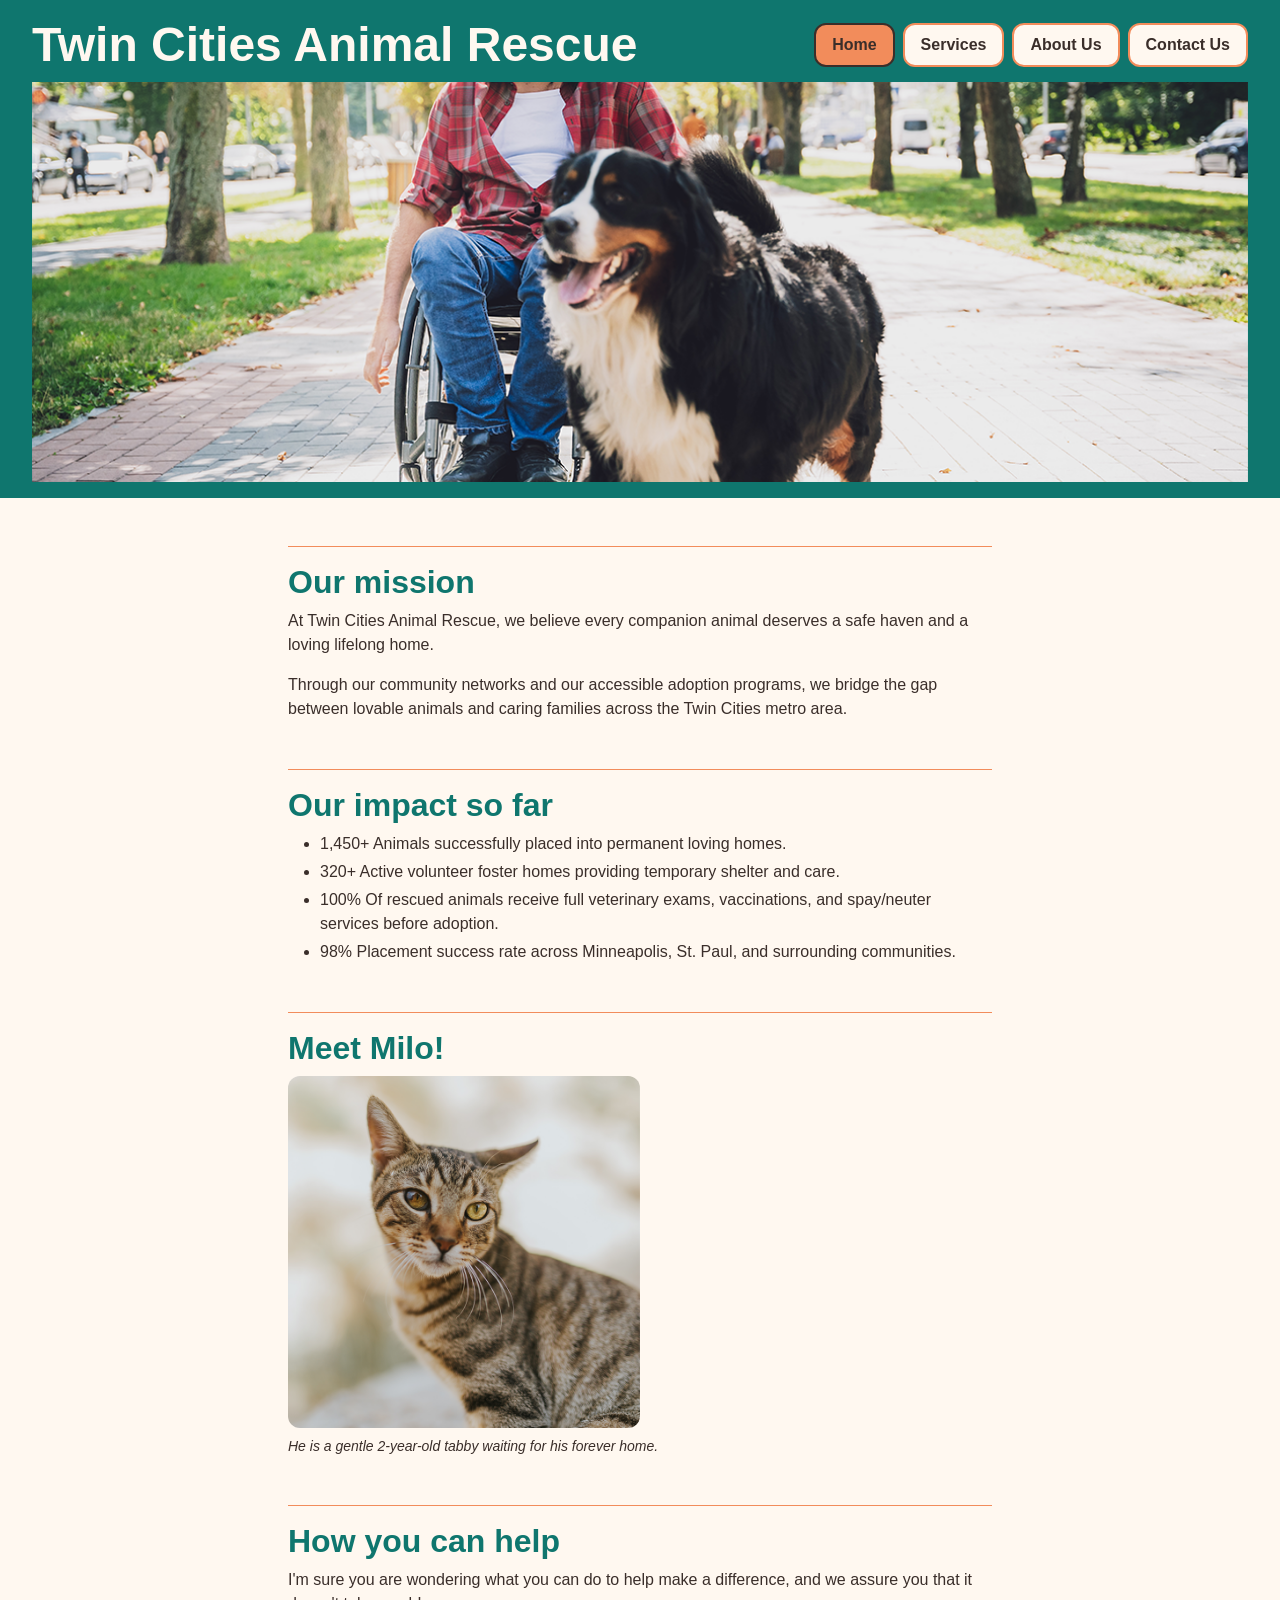
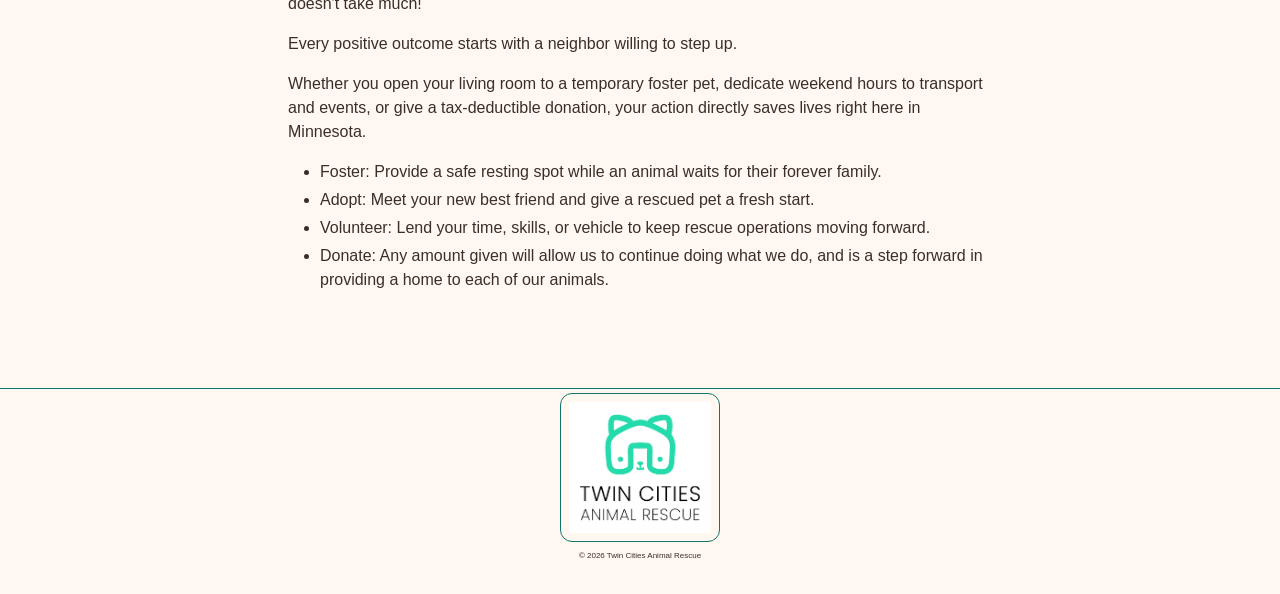
<file: index.html>
<!DOCTYPE html>
<html lang="en">
<head>
  <meta charset="UTF-8">
  <meta name="viewport" content="width=device-width, initial-scale=1">
  <title>Twin Cities Animal Rescue</title>
  <link rel="stylesheet" href="css/styles.css">
</head>
<body>
    <a href="#main-content">Skip to main content</a>
    <header>
        <h1>Twin Cities Animal Rescue</h1>
        <nav aria-label="Primary Navigation">
            <ul>
                <li><a href="index.html" aria-current="page">Home</a></li>
                <li><a href="services.html">Services</a></li>
                <li><a href="about.html">About Us</a></li>
                <li><a href="contact.html">Contact Us</a></li>
            </ul>
        </nav>
        <picture>
            <source media="(min-width: 600px)" srcset="assets/rescue-feature-large_c.png">
            <img src="assets/rescue-feature-small_c.png" alt="Rescue dog walking outdoors with owner">
        </picture>
    </header>
    <main id="main-content">
        <section>
            <h2>Our mission</h2>
                <p>At Twin Cities Animal Rescue, we believe every companion animal deserves a safe haven and a loving lifelong home.</p>
                <p>Through our community networks and our accessible adoption programs, we bridge the gap between lovable animals and caring families across the Twin Cities metro area.</p>
        </section>
        <section>
            <h2>Our impact so far</h2>
                <ul>
                    <li>1,450+ Animals successfully placed into permanent loving homes.</li>
                    <li>320+ Active volunteer foster homes providing temporary shelter and care.</li>
                    <li>100% Of rescued animals receive full veterinary exams, vaccinations, and spay/neuter services before adoption.</li>
                    <li>98% Placement success rate across Minneapolis, St. Paul, and surrounding communities.</li>
                </ul>
        </section>
        <section>
            <h2>Meet Milo!</h2>
            <figure>
                <img src="assets/rescue-pet-spotlight_c.png" alt="Tabby cat looking up">
                <figcaption>He is a gentle 2-year-old tabby waiting for his forever home.</figcaption>
            </figure>
        </section>
        <section>
            <h2>How you can help</h2>
                <p>I'm sure you are wondering what you can do to help make a difference, and we assure you that it doesn't take much!</p>
                <p>Every positive outcome starts with a neighbor willing to step up.</p>
                <p>Whether you open your living room to a temporary foster pet, dedicate weekend hours to transport and events, or give a tax-deductible donation, your action directly saves lives right here in Minnesota.</p>
                <ul>
                    <li>Foster: Provide a safe resting spot while an animal waits for their forever family.</li>
                    <li>Adopt: Meet your new best friend and give a rescued pet a fresh start.</li>
                    <li>Volunteer: Lend your time, skills, or vehicle to keep rescue operations moving forward.</li>
                    <li>Donate: Any amount given will allow us to continue doing what we do, and is a step forward in providing a home to each of our animals.</li>
                </ul>
        </section>
    </main>
    <footer>
        <img src="assets/rescue-logo_c.png" alt="Twin Cities Animal Rescue Logo">
        <p>&copy; 2026 Twin Cities Animal Rescue</p>
    </footer>
</body>
</html>
</file>
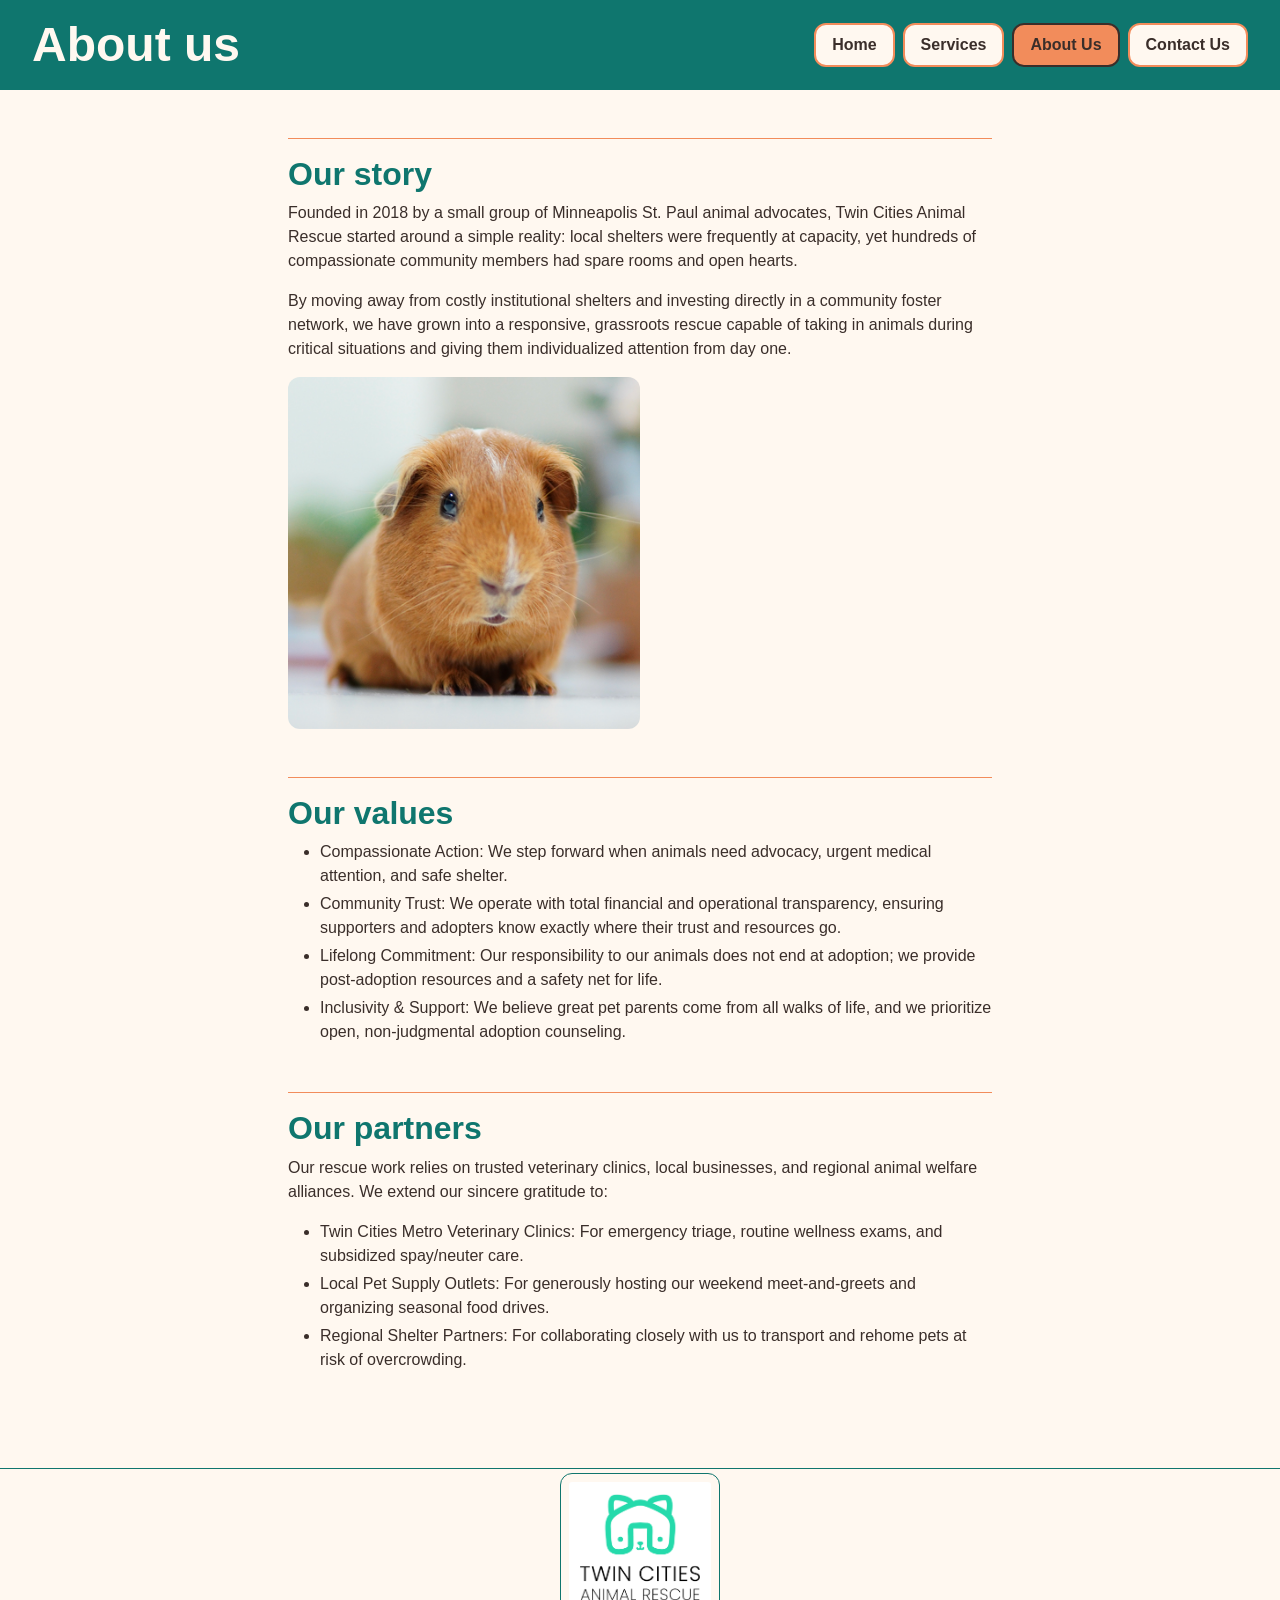
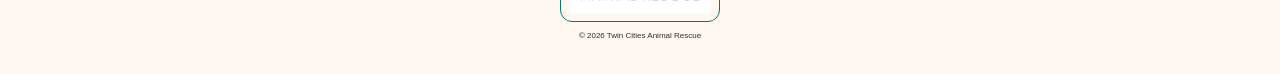
<file: about.html>
<!DOCTYPE html>
<html lang="en">
<head>
  <meta charset="UTF-8">
  <meta name="viewport" content="width=device-width, initial-scale=1">
  <title>Twin Cities Animal Rescue - About</title>
  <link rel="stylesheet" href="css/styles.css">
</head>
<body>
    <a href="#main-content">Skip to main content</a>
    <header>
        <h1>About us</h1>
        <nav aria-label="Primary Navigation">
            <ul>
                <li><a href="index.html">Home</a></li>
                <li><a href="services.html">Services</a></li>
                <li><a href="about.html" aria-current="page">About Us</a></li>
                <li><a href="contact.html">Contact Us</a></li>               
            </ul>
        </nav>
    </header>
    <main id="main-content">
        <section>
            <h2>Our story</h2>
                <p>Founded in 2018 by a small group of Minneapolis St. Paul animal advocates, Twin Cities Animal Rescue started around a simple reality: local shelters were frequently at capacity, yet hundreds of compassionate community members had spare rooms and open hearts.</p>
                <p>By moving away from costly institutional shelters and investing directly in a community foster network, we have grown into a responsive, grassroots rescue capable of taking in animals during critical situations and giving them individualized attention from day one.</p>
            <img src="assets/rescue-pet_c.png" alt="Ginger guinea pig looking friendly at the camera">
        </section>
        <section>
                <h2>Our values</h2>
                <ul>
                    <li>Compassionate Action: We step forward when animals need advocacy, urgent medical attention, and safe shelter.</li>
                    <li>Community Trust: We operate with total financial and operational transparency, ensuring supporters and adopters know exactly where their trust and resources go.</li>
                    <li>Lifelong Commitment: Our responsibility to our animals does not end at adoption; we provide post-adoption resources and a safety net for life.</li>
                    <li>Inclusivity & Support: We believe great pet parents come from all walks of life, and we prioritize open, non-judgmental adoption counseling.</li>
                </ul>
        </section>
        <section>
            <h2>Our partners</h2>
                <p>Our rescue work relies on trusted veterinary clinics, local businesses, and regional animal welfare alliances. We extend our sincere gratitude to:</p>
                <ul>
                    <li>Twin Cities Metro Veterinary Clinics: For emergency triage, routine wellness exams, and subsidized spay/neuter care.</li>
                    <li>Local Pet Supply Outlets: For generously hosting our weekend meet-and-greets and organizing seasonal food drives.</li>
                    <li>Regional Shelter Partners: For collaborating closely with us to transport and rehome pets at risk of overcrowding.</li>
                </ul>
        </section>
    </main>
    <footer>
        <img src="assets/rescue-logo_c.png" alt="Twin Cities Animal Rescue Logo">
        <p>&copy; 2026 Twin Cities Animal Rescue</p>
    </footer>
</body>
</html>
</file>
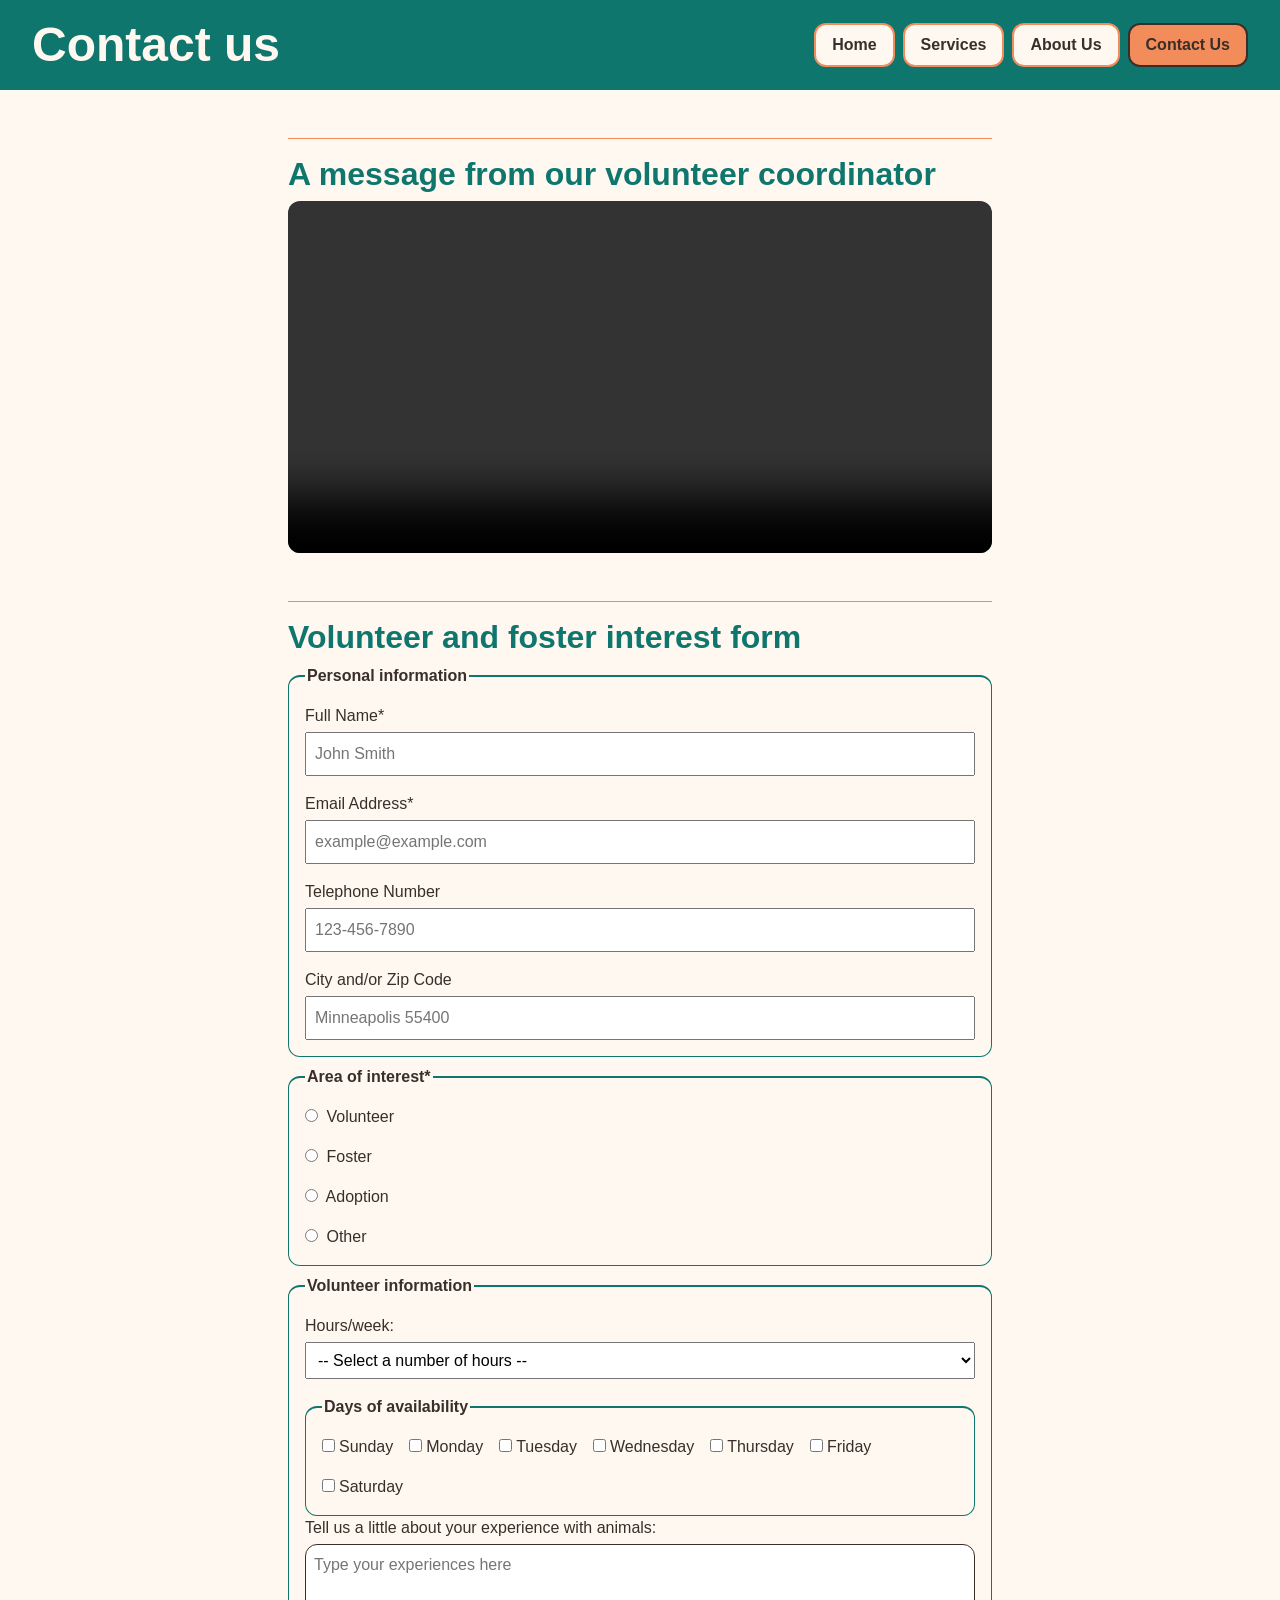
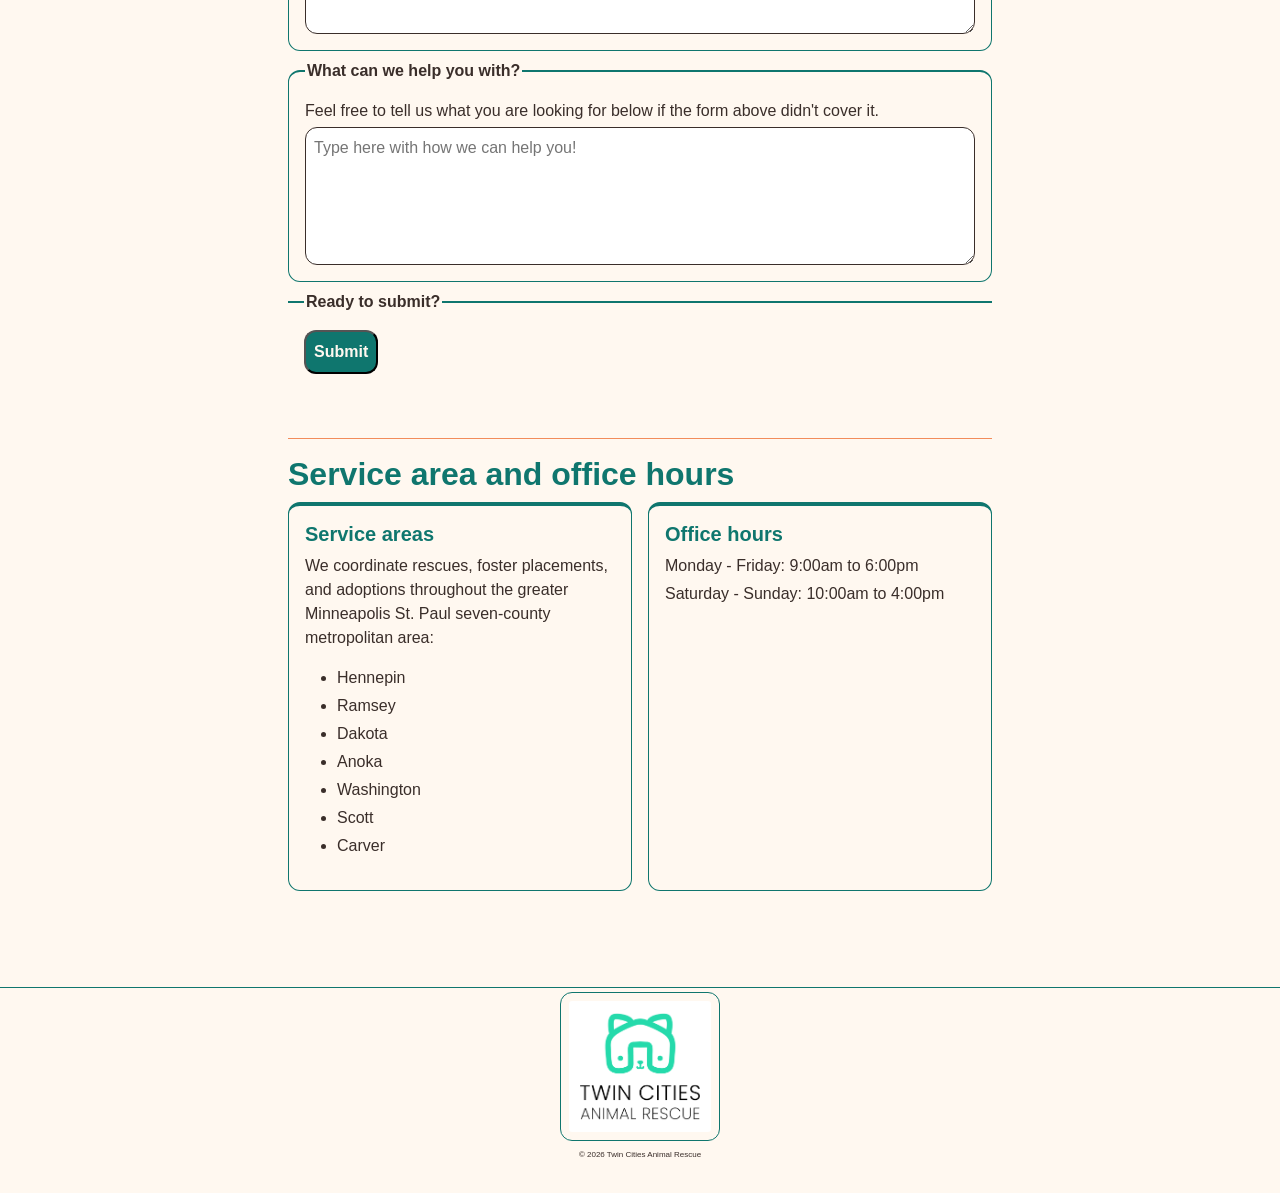
<file: contact.html>
<!DOCTYPE html>
<html lang="en">
<head>
  <meta charset="UTF-8">
  <meta name="viewport" content="width=device-width, initial-scale=1">
  <title>Twin Cities Animal Rescue - Contact</title>
  <link rel="stylesheet" href="css/styles.css">
</head>
<body>
    <a href="#main-content">Skip to main content</a>
    <header>
        <h1>Contact us</h1>
        <nav aria-label="Primary Navigation">
            <ul>
                <li><a href="index.html">Home</a></li>
                <li><a href="services.html">Services</a></li>
                <li><a href="about.html">About Us</a></li>
                <li><a href="contact.html" aria-current="page">Contact Us</a></li>               
            </ul>
        </nav>
    </header>
    <main id="main-content">
        <section>
            <h2>A message from our volunteer coordinator</h2>
            <video controls>
                <source src="assets/rescue-message_c.mp4" type="video/mp4">
                <p>Video playback is unavailable in your browser. You can listen to the audio message instead:</p>
                <audio controls>
                    <source src="assets/rescue-message_c.mp3" type="audio/mpeg">
                    <p>Your browser does not support HTML5 video or audio playback.</p>
                </audio>
            </video>
        </section>
        <section>
            <h2>Volunteer and foster interest form</h2>
            <form action="/contact" method="post">
                <fieldset>
                    <legend>Personal information</legend>
                    <div>
                        <label for="full_name">Full Name*</label>
                        <input type="text" id="full_name" name="full_name" placeholder="John Smith" required>
                    </div>
                    <div>
                        <label for="email">Email Address*</label>
                        <input type="email" id="email" name="email_address" placeholder="example@example.com" required>
                    </div>
                    <div>
                        <label for="tele">Telephone Number</label>
                        <input type="tel" id="tele" name="tele" placeholder="123-456-7890" maxlength="12" pattern="[0-9]{3}-?[0-9]{3}-?[0-9]{4}">
                    </div>
                    <div>
                        <label for="city">City and/or Zip Code</label>
                        <input type="text" id="city" name="city" placeholder="Minneapolis 55400">
                    </div>
                </fieldset>
                <fieldset>
                    <legend>Area of interest*</legend>
                    <div>
                        <input type="radio" id="aoi_volunteer" name="aoi" value="volunteer" required>
                        <label for="aoi_volunteer">Volunteer</label>
                    </div>
                    <div>
                        <input type="radio" id="aoi_foster" name="aoi" value="foster" required>
                        <label for="aoi_foster">Foster</label>
                    </div>
                    <div>
                        <input type="radio" id="aoi_adoption" name="aoi" value="adoption" required>
                        <label for="aoi_adoption">Adoption</label>
                    </div>
                    <div>
                        <input type="radio" id="aoi_other" name="aoi" value="other" required>
                        <label for="aoi_other">Other</label>
                    </div>
                </fieldset>
                <fieldset>
                    <legend>Volunteer information</legend>
                        <div>
                            <label for="hours">Hours/week:</label>
                            <select id="hours" name="hours">
                                <option value="">-- Select a number of hours --</option>
                                <option value="1-3">1-3</option>
                                <option value="4-6">4-6</option>
                                <option value="7+">7+</option>
                            </select>
                        </div>
                    <fieldset>
                        <legend>Days of availability</legend>                
                            <label><input type="checkbox" name="days" value="Su">Sunday</label>
                            <label><input type="checkbox" name="days" value="M">Monday</label>
                            <label><input type="checkbox" name="days" value="Tu">Tuesday</label>
                            <label><input type="checkbox" name="days" value="W">Wednesday</label>
                            <label><input type="checkbox" name="days" value="Th">Thursday</label>
                            <label><input type="checkbox" name="days" value="F">Friday</label>
                            <label><input type="checkbox" name="days" value="Sa">Saturday</label>
                    </fieldset>
                    <div>
                        <label for="experience">Tell us a little about your experience with animals:</label>
                        <textarea id="experience" name="experience" rows="3" cols="45" placeholder="Type your experiences here" maxlength="500"></textarea>
                    </div>
                </fieldset>
                <fieldset>
                    <legend>What can we help you with?</legend>
                        <div>
                            <label for="message">Feel free to tell us what you are looking for below if the form above didn't cover it.</label>
                            <textarea id="message" name="message" rows="5" cols="70" placeholder="Type here with how we can help you!" maxlength="500"></textarea>
                        </div>
                </fieldset>
                <fieldset>
                    <legend >Ready to submit?</legend>
                    <button type="submit">Submit</button>
                </fieldset>
            </form>
        </section>
        <section>
            <h2>Service area and office hours</h2>
            <div class="card-group">
                <div class="card">
                    <h3>Service areas</h3>
                    <p>We coordinate rescues, foster placements, and adoptions throughout the greater Minneapolis St. Paul seven-county metropolitan area:</p>
                    <ul>
                        <li>Hennepin</li>
                        <li>Ramsey</li>
                        <li>Dakota</li>
                        <li>Anoka</li>
                        <li>Washington</li>
                        <li>Scott</li>
                        <li>Carver</li>
                    </ul>
                </div>
                <div class="card">
                    <h3>Office hours</h3>
                    <ul>
                        <li>Monday - Friday: 9:00am to 6:00pm</li>
                        <li>Saturday - Sunday: 10:00am to 4:00pm</li>
                    </ul>
                </div>
            </div>
        </section>
    </main>
    <footer>
        <img src="assets/rescue-logo_c.png" alt="Twin Cities Animal Rescue Logo">
        <p>&copy; 2026 Twin Cities Animal Rescue</p>
    </footer>
</body>
</html>
</file>
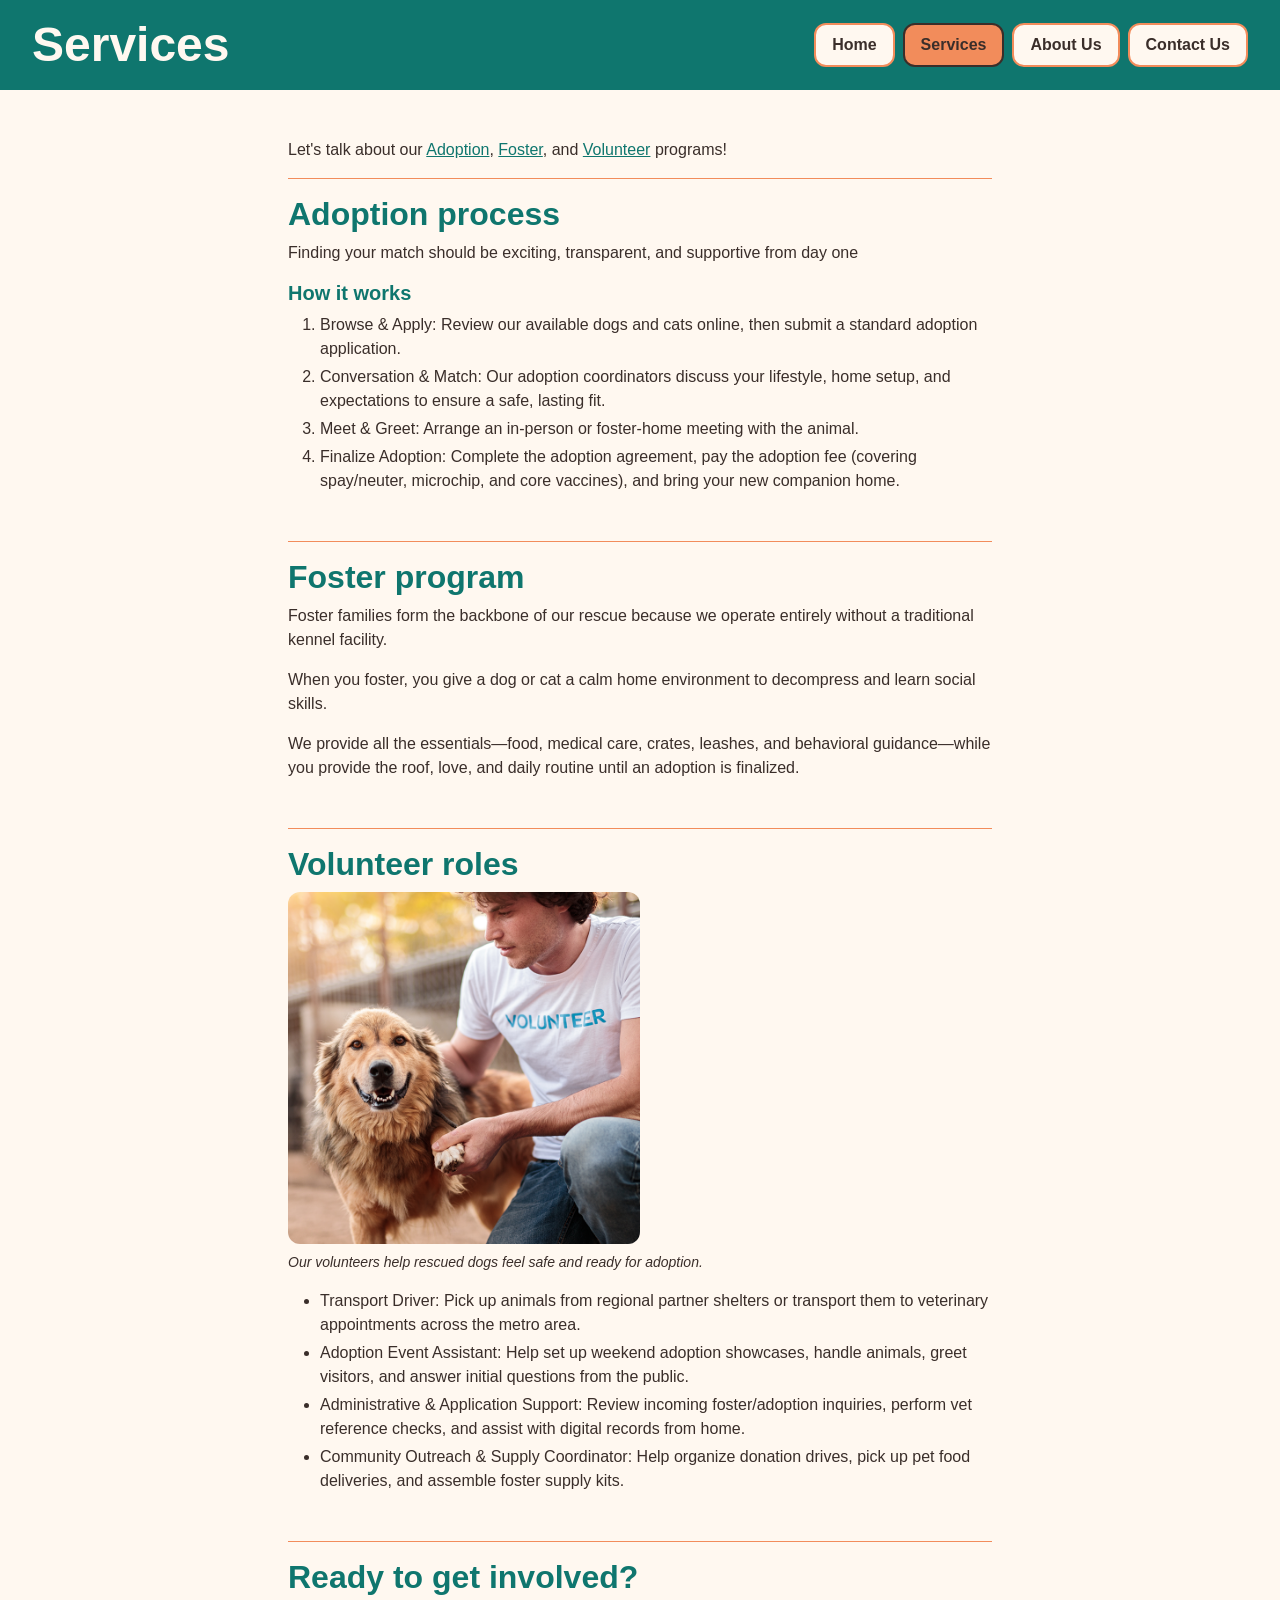
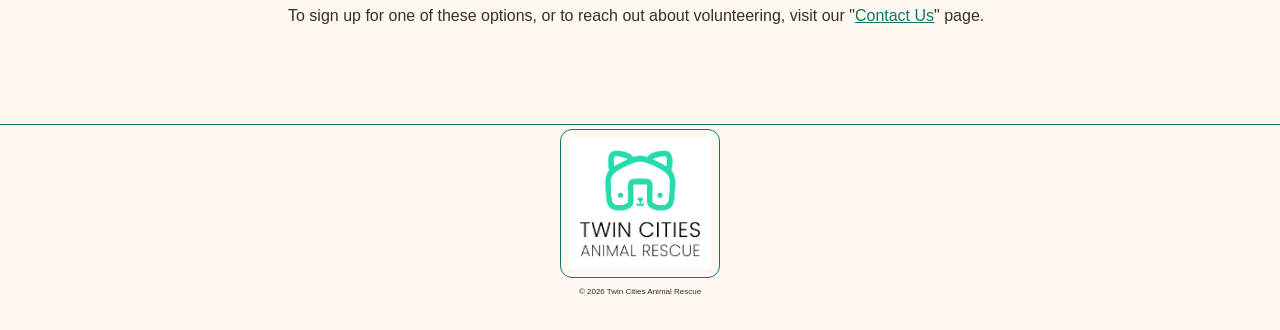
<file: services.html>
<!DOCTYPE html>
<html lang="en">
<head>
  <meta charset="UTF-8">
  <meta name="viewport" content="width=device-width, initial-scale=1">
  <title>Twin Cities Animal Rescue - Services</title>
  <link rel="stylesheet" href="css/styles.css">
</head>
<body>
    <a href="#main-content">Skip to main content</a>
    <header>
        <h1>Services</h1>
        <nav aria-label="Primary Navigation">
            <ul>
                <li><a href="index.html">Home</a></li>
                <li><a href="services.html" aria-current="page">Services</a></li>
                <li><a href="about.html">About Us</a></li>
                <li><a href="contact.html">Contact Us</a></li>              
            </ul>
        </nav>
    </header>
    <main id="main-content">
        <p>Let's talk about our <a href="#adoption">Adoption</a>, <a href="#foster">Foster</a>, and <a href="#volunteer">Volunteer</a> programs!</p>
        <section>
            <h2 id="adoption">Adoption process</h2>
                <p>Finding your match should be exciting, transparent, and supportive from day one</p>
                <h3>How it works</h3>
                <ol>
                    <li>Browse & Apply: Review our available dogs and cats online, then submit a standard adoption application.</li>
                    <li>Conversation & Match: Our adoption coordinators discuss your lifestyle, home setup, and expectations to ensure a safe, lasting fit.</li>
                    <li>Meet & Greet: Arrange an in-person or foster-home meeting with the animal.</li>
                    <li>Finalize Adoption: Complete the adoption agreement, pay the adoption fee (covering spay/neuter, microchip, and core vaccines), and bring your new companion home.</li>
                </ol>
        </section>
        <section>
                <h2 id="foster">Foster program</h2>
                    <p>Foster families form the backbone of our rescue because we operate entirely without a traditional kennel facility.</p>
                    <p>When you foster, you give a dog or cat a calm home environment to decompress and learn social skills.</p>
                    <p>We provide all the essentials—food, medical care, crates, leashes, and behavioral guidance—while you provide the roof, love, and daily routine until an adoption is finalized.</p>
        </section>
        <section>
                <h2 id="volunteer">Volunteer roles</h2>
                <figure>
                    <img src="assets/rescue-volunteer_c.png" alt="Volunteer worker interacting with happy dog">
                    <figcaption>Our volunteers help rescued dogs feel safe and ready for adoption.</figcaption>
                </figure>
                    <ul>
                        <li>Transport Driver: Pick up animals from regional partner shelters or transport them to veterinary appointments across the metro area.</li>
                        <li>Adoption Event Assistant: Help set up weekend adoption showcases, handle animals, greet visitors, and answer initial questions from the public.</li>
                        <li>Administrative & Application Support: Review incoming foster/adoption inquiries, perform vet reference checks, and assist with digital records from home.</li>
                        <li>Community Outreach & Supply Coordinator: Help organize donation drives, pick up pet food deliveries, and assemble foster supply kits.</li>
                    </ul>
        </section>
        <section>
            <h2>Ready to get involved?</h2>
            <p>To sign up for one of these options, or to reach out about volunteering, visit our "<a href="contact.html">Contact Us</a>" page.</p>
        </section>
    </main>
    <footer>
        <img src="assets/rescue-logo_c.png" alt="Twin Cities Animal Rescue Logo">
        <p>&copy; 2026 Twin Cities Animal Rescue</p>
    </footer>
</body>
</html>
</file>
<file: css/styles.css>
/* ~~~~ Custom properties and variables for the page ~~~~ */
:root {
  /* Was told to pick 2-4 colors, these are the only variables I can think of */
  --color-primary: #0F766E;
  --color-accent: #F28C5B;
  --color-text: #3A2E2A;
  --color-background: #FFF8F0;
  /* Used a contrast checker to confirm readability */

  /* Instructions say at most two fonts, I'm going with one.
     I figure using font-family in key places allows for a fallback */
  --font-body: sans-serif;

  /* Spacing variables */
  --space-xs: 0.25rem;
  --space-sm: 0.5rem;
  --space-md: 1rem;
  --space-lg: 2rem;
  --space-xl: 3rem;

  /* Text variable */
  --text-xs: 0.25rem;
  --text-sm: 0.5rem;
  --text-md: 1rem;
  --text-lmd: 1.25rem;
  --text-slg: 1.5rem;
  --text-lg: 2rem;
  --text-xl: 3rem;

  /* Special variabl for rounded corners */
  --radius: 0.75rem;
}


/* ~~~~ Defining new defaults ~~~~ */
*,
*::before,
*::after {
  box-sizing: border-box;
}

* {
  margin: 0;
}

/* ~~~~ Changes to basic elements ~~~~ */
body {
  line-height: 1.5;
  font-family: var(--font-body);
  font-size: var(--text-md);
  color: var(--color-text);
  background-color: var(--color-background);
  
}

img,
picture,
video {
  display: block;
  max-width: 100%;
  height: auto;
}

input,
button,
textarea,
select {
  font: inherit;
}

header {
  background-color: var(--color-primary);
  padding: var(--space-md);
  display: flex;
  flex-direction: column;
  gap: var(--space-sm);
}

h1, h2, h3, p {
  overflow-wrap: break-word;
}

/* ~~~~ Starting with more specific elements ~~~~ */

/* This is targeting skip link,
the > is supposed to mena the link directly in body
everything else is usually in a another parent or wrapper */
body > a {
  position: absolute;
  margin-top: -30px;
  margin-left: 5px;
}

body > a:focus {
  color: var(--color-background);
  outline: 2px solid var(--color-accent);
  outline-offset: 2px;
  margin-top: 1px;  
}

h1 {
  font-size: var(--text-lg);
  color: var(--color-background);
  margin-bottom: var(--space-sm);
  line-height: 1.2;
}

h2 {
  font-size: var(--text-slg);
  color: var(--color-primary);
  margin-bottom: var(--space-sm);
  line-height: 1.2;
}

h3 {
  font-size: var(--text-lmd);
  color: var(--color-primary);
  margin-bottom: var(--space-sm);
  line-height: 1.2;
}

p {
    margin-bottom: var(--space-md);
    max-width: 45rem;
}

a{
    color: var(--color-primary);
}

a:hover {
    color: #134e4a;
    text-decoration: none;
}

a:focus-visible {
    outline: 2px solid var(--color-primary);
    outline-offset: 2px;
}

nav ul{
  list-style: none;
  padding-left: 0;
  display: flex;
  flex-wrap: wrap;
  gap: var(--space-sm);
}

nav a {
  display: inline-block;
  padding: var(--space-sm) var(--space-md);
  text-decoration: none;
  border: 2px solid var(--color-accent);
  background-color: var(--color-background);
  border-radius: var(--radius);
  color: var(--color-text);
  font-weight: bold;
  cursor: pointer;
  transition: transform 0.2s;
}

nav a[aria-current="page"] {
  background-color: var(--color-accent);
  color: var(--color-text);
  border: 2px solid var(--color-text);
  transition: none;
}

nav a[aria-current="page"]:hover {
  color: var(--color-text);
  transform: none;
}

nav a:hover {
    color: var(--color-primary);
    text-decoration: none;
    transform: scale(1.05);
}

nav a:active {
  background-color: var(--color-primary);
  color: var(--color-background);
}

nav a:focus-visible {
    outline: 2px solid var(--color-accent);
    outline-offset: 2px;
}

main {
  max-width: 48rem;
  margin-left: auto;
  margin-right: auto;
  padding: var(--space-lg) var(--space-md);
}

main ul,
main ol {
  margin-bottom: var(--space-md);
  padding-left: var(--space-lg);
}

main ul li,
main ol li {
  margin-bottom: var(--space-xs);
}

section {
  margin-bottom: var(--space-xl);
  border-top: 1px solid var(--color-accent); 
  padding-top: var(--space-md);
}

footer {
  display: flex;
  flex-direction: column;
  align-items: center;
  padding: var(--space-xs) var(--space-md) var(--space-lg);
  margin-left: auto;
  margin-right: auto;
  border-top: 1px solid var(--color-primary);
  gap: var(--space-sm);
}

footer > p {
  font-size: var(--text-sm);
  text-align: center;
  margin-bottom: 0;
}


/* ~~~~ Images and videos ~~~~ */

main img {
  max-width: 22rem;
  width: 100%;
  border-radius: var(--radius);
}

figure {
  margin-bottom: var(--space-md);
}

figcaption {
  margin-top: var(--space-sm);
  font-size: 0.875rem;
  font-style: italic;
}

/* This one is specifically for the image in about.html, it's not the same as main img
the > means the x sitting directly with the y, so the image directly in main section
DO NOT DELETE */
main section > img {
  margin-bottom: var(--space-md);
}

video {
  width: 100%;
  max-width: 45rem;
  border-radius: var(--radius);
  margin-bottom: var(--space-md);
}

header img {
  width: 100%;
  max-height: 25rem;
  object-fit: cover;
}

footer img {
  max-width: 10rem;
  border-radius: var(--radius);
  padding: var(--space-sm);
  border: 1px solid var(--color-primary);
}

/* ~~~~ Cards and Card Group ~~~~ */

.card-group {
  display: flex;
  flex-direction: column;
  gap: var(--space-sm);

}

.card {
  padding: var(--space-md);
  border-radius: var(--radius);
  border: 1px solid var(--color-primary);
  border-top: 4px solid var(--color-primary);
}

.card:last-child ul {
  list-style: none;
  padding-left: 0;
}

/* ~~~~ Forms and Fieldsets ~~~~ */

form {
  max-width: 45rem;
  display: flex;
  flex-direction: column;
  gap: var(--space-sm);
}

form div {
  margin-bottom: var(--space-md);
}

fieldset {
  padding: var(--space-md);
  border-radius: var(--radius);
  border: 1px solid var(--color-primary);
  border-top: 2px solid var(--color-primary);
}

legend {
  font-weight: bold;
  color: var(--color-text);
}

form > fieldset:last-child {
  border-left: none;
  border-right: none;
  border-bottom: none;
  border-top: 2px solid var(--color-primary);
  border-radius: 0;
  margin-bottom: 0;
}

/* This one is actually for the days of availability on contact.html
it's the only one that has a fieldset inside a fieldset */
form > fieldset > fieldset {
  display: flex;
  flex-wrap: wrap;
  gap: var(--space-md);
}

input[type="text"],
input[type="email"],
input[type="tel"],
select,
textarea {
    display: block;
    width: 100%;
    padding: var(--space-sm);
    margin-top: var(--space-xs);
    margin-bottom: 0;
}

input[type="text"]:focus-visible,
input[type="email"]:focus-visible,
input[type="tel"]:focus-visible,
button[type="submit"]:focus-visible,
select:focus-visible,
textarea:focus-visible  {
    border-color: var(--color-accent);
    outline: 2px solid var(--color-primary);
    outline-offset: 2px;
}

input[type="radio"],
input[type="checkbox"] {
  accent-color: var(--color-primary);
  margin-right: var(--space-xs);
}

textarea {
  resize: vertical;
  border: 1px solid var(--color-text);
  background-color: white;
  border-radius: var(--radius);
}

fieldset > div:last-child {
  margin-bottom: 0;
}

button[type="submit"] {
  background-color: var(--color-primary);
  color: var(--color-background);
  font-weight: bold;
  padding: var(--space-sm);
  border-radius: var(--radius);
}

button[type="submit"]:hover {
  background-color: var(--color-text);
  color: var(--color-background);
}

/* ~~~~ Media queries ~~~~ */

@media (min-width: 48rem) {

  h1 {
    font-size: var(--text-xl);
    margin-bottom: 0;
  }

  h2 {
    font-size: var(--text-lg);
  }

  header {
    flex-direction: row;
    flex-wrap: wrap;
    justify-content: space-between;
    align-items: center;
    padding: var(--space-md) var(--space-lg);
  }

  header picture {
    flex-basis: 100%;
  }

  main {
    padding: var(--space-xl) var(--space-lg);
  }

  .card-group {
    flex-direction: row;
    gap: var(--space-md);
  }

  .card {
    flex: 1;
  }
}
</file>
